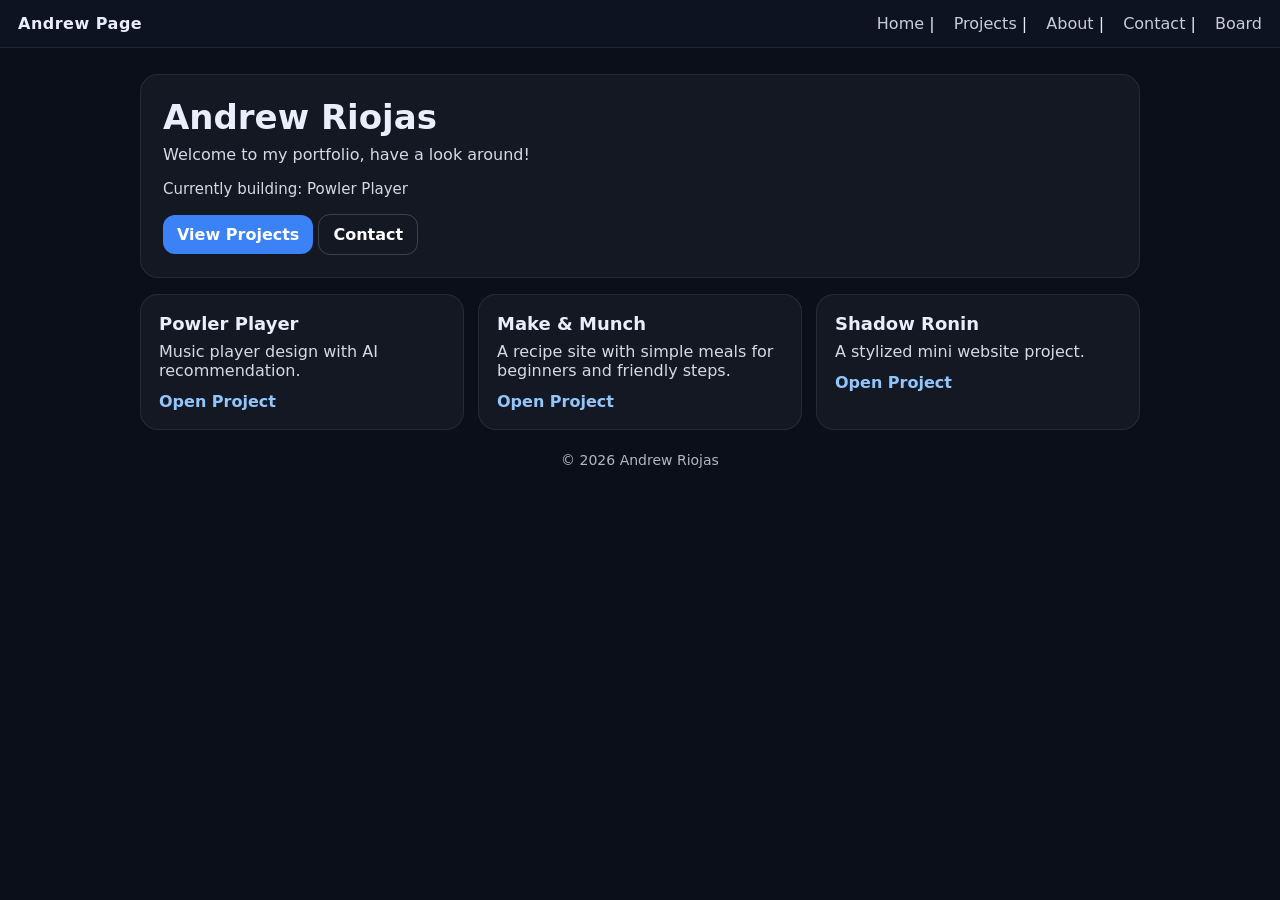
<file: My Portfolio/index.html>
<!DOCTYPE html>
<html lang="en">
<head>
    <meta charset="UTF-8">
    <meta name="viewport" content="width=device-width, initial-scale=1.0">
    <title>Andrew | Portfolio</title>

    <!-- Linking my CSS -->
    <link rel="stylesheet" href="setup.css">
</head>

<body>

    <!-- Navigation bar -->
    <nav class="top-nav">
        <div class="brand">Andrew Page</div>

        <!-- Main navigation links -->
        <div class="nav-links">
            <a href="index.html">Home</a> |
            <a href="projects.html">Projects</a> |
            <a href="about.html">About</a> |
            <a href="contact.html">Contact</a> |
            <a href="board.html">Board</a>
        </div>
    </nav>

    <main class="container">

        <!-- Intro section  -->
        <header class="intro">
            <h1>Andrew Riojas</h1>
            <p>Welcome to my portfolio, have a look around!</p>
            <p class="current-project">Currently building: Powler Player</p>

            <div class="hero-actions">
                <a class="btn" href="projects.html">View Projects</a>
                <a class="btn btn-outline" href="contact.html">Contact</a>
            </div>
        </header>

        <!-- Project preview boards -->
        <section class="boards">

            <article class="board">
                <h2>Powler Player</h2>
                <p>Music player design with AI recommendation.</p>
                <a class="board-link" href="projects.html" target="_blank">Open Project</a>
            </article>

            <article class="board">
                <h2>Make &amp; Munch</h2>
                <p>A recipe site with simple meals for beginners and friendly steps.</p>
                <a class="board-link" href="projects.html">Open Project</a>
            </article>

            <article class="board">
                <h2>Shadow Ronin</h2>
                <p>A stylized mini website project.</p>
                <a class="board-link" href="powlerplayer/index.html" target="_blank">Open Project</a>
            </article>

        </section>

        <!-- Footer -->
        <footer class="footer">
            © 2026 Andrew Riojas
        </footer>

    </main>

</body>
</html>
</file>
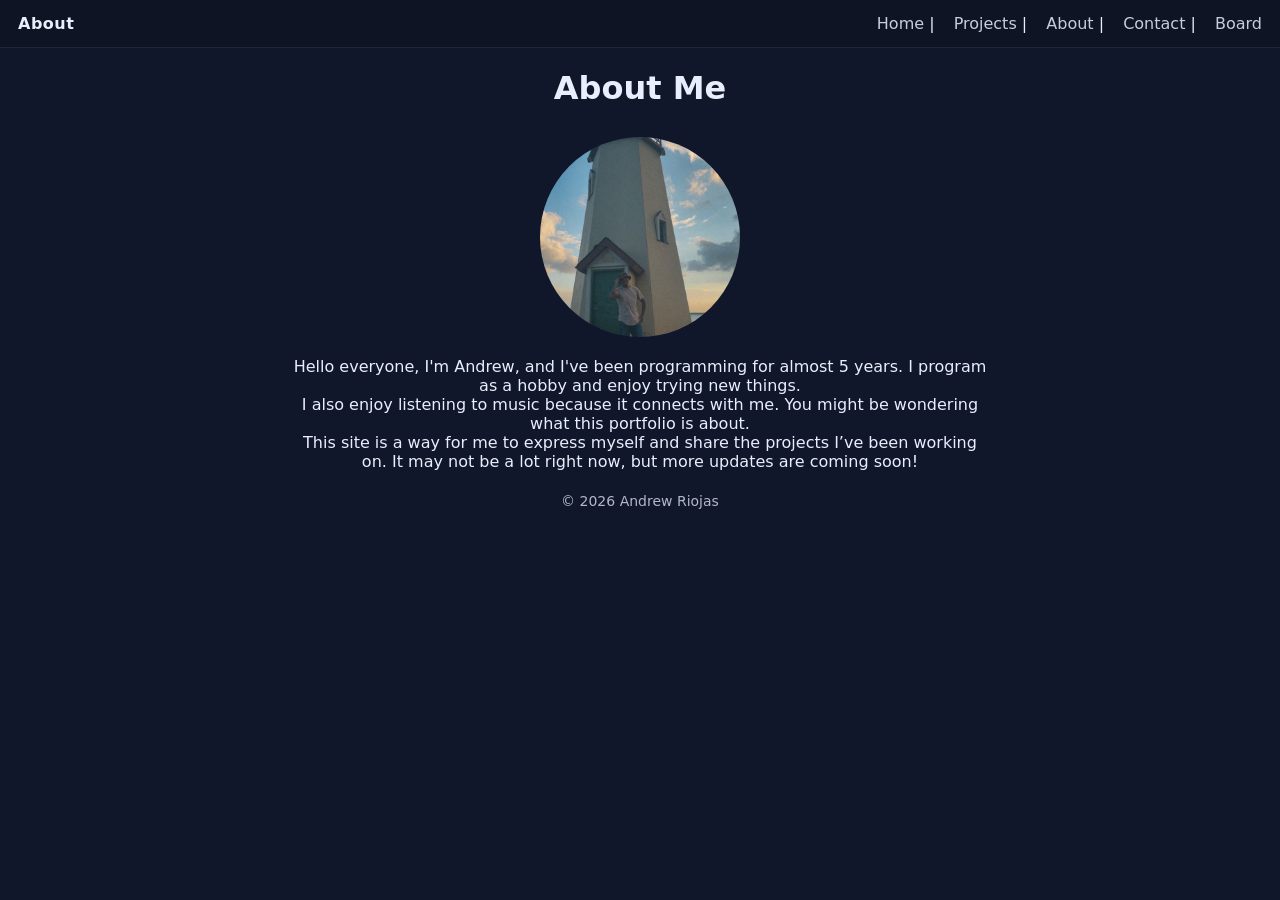
<file: My Portfolio/about.html>
<!DOCTYPE html>
<html lang="en">
<head>
    <meta charset="UTF-8">
    <meta name="viewport" content="width=device-width, initial-scale=1.0">
    <title>About Me | Portfilo</title>
    <link rel="stylesheet" href="setup.css">
</head>

<body class="about-me-page">
    <nav class="top-nav">
        <div class="brand">About</div>
        <div class="nav-links">
            <a href="index.html">Home</a> |
            <a href="projects.html">Projects</a> |
            <a href="about.html">About</a> |
            <a href="contact.html">Contact</a> |
            <a href="board.html">Board</a>
        </div>
    </nav>

    <main class="about-me-container">
        <h1>About Me</h1>
        <img src="images/profile_pic.jpg" alt="Andrew Riojas" class="profile-img">
        Hello everyone, I'm Andrew, and I've been programming for almost 5 years. I program as a hobby and enjoy trying new things. <br>
I also enjoy listening to music because it connects with me. You might be wondering what this portfolio is about.<br>
This site is a way for me to express myself and share the projects I’ve been working on. It may not be a lot right now, but more updates are coming soon!
    </main>

    <footer class="footer">
        © 2026 Andrew Riojas
    </footer>
</body>
</html>
</file>
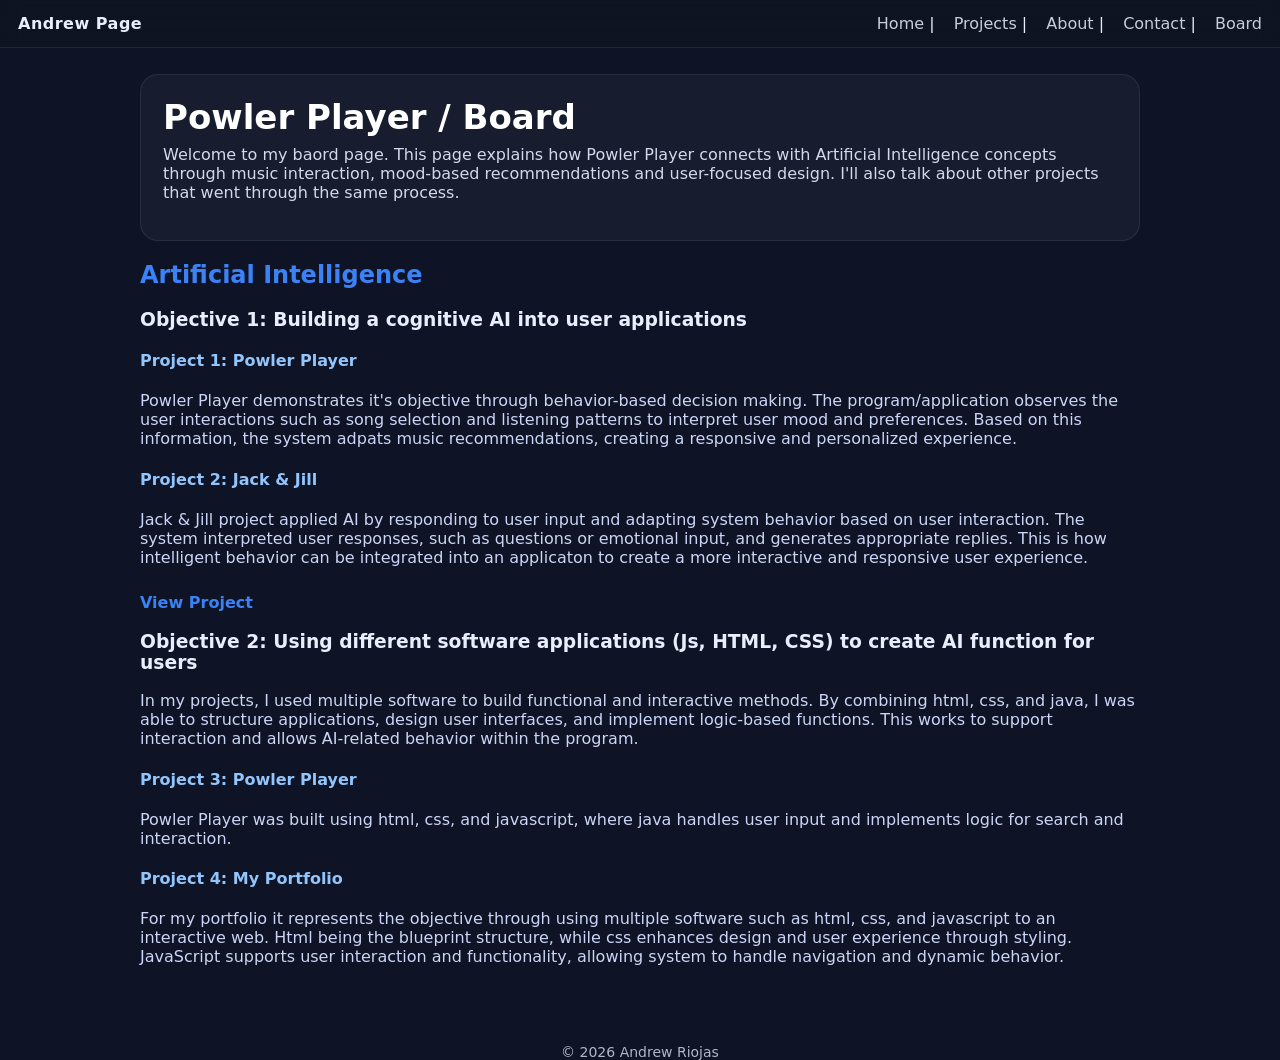
<file: My Portfolio/board.html>
<!DOCTYPE html>
<html lang="en">
<head>
    <meta charset="UTF-8">
    <meta name="viewport" content="width=device-width, initial-scale=1.0">
    <title>Andrew Board | Powler Player</title>
    <link rel="stylesheet" href="setup.css">
</head>
<body class="board-page">
    <nav class="top-nav">
        <div class="brand">Andrew Page</div>
        <!--Adding my links to navagate to -->
        <div class="nav-links">
            <a href="index.html">Home</a> |
            <a href="projects.html">Projects</a> |
            <a href="about.html">About</a> |
            <a href="contact.html">Contact</a> |
            <a href="board.html">Board</a> 

        </div>
    </nav>

    <main class="container">
        <header class="intro">
            <h1>Powler Player / Board</h1>
            <p>
                Welcome to my baord page. This page explains how Powler Player connects with Artificial Intelligence concepts through
                music interaction, mood-based recommendations and user-focused design. I'll also talk about other projects that went through the same process.
            </p>  
        </header>

        <section class="project-objective">
            <h2>Artificial Intelligence</h2>
            <!-- Going over AI focus  -->
             <!-- Objective 1 -->
            <div class="project-content">
                <h3>Objective 1: Building a cognitive AI into user applications</h3>

                <h4>Project 1: Powler Player</h4>
                <p>
                    Powler Player demonstrates it's objective through behavior-based decision making. The program/application observes the user interactions such as song selection and listening patterns to interpret user mood and preferences. Based on this information, the system adpats music recommendations, creating a responsive and personalized experience.
                </p>

                <div class="project-content">
                    <h4>Project 2: Jack &amp; Jill</h4>
                    <p>
                        Jack &amp; Jill project applied AI by responding to user input and adapting system behavior based on user interaction. The system interpreted user responses, such as questions or emotional input, and generates appropriate replies. This is how intelligent behavior can be integrated into an applicaton to create a more interactive and responsive user experience.
                    </p>
                    <a class="project-link" href="https://youtu.be/aUADUawlbmo" target="_blank">View Project</a>
                </div>
                <!------------------------------------------------------------------------------------>
                <!-- Objective 2-->
                <h3>Objective 2: Using different software applications (Js, HTML, CSS) to create AI function for users</h3>
                <p>In my projects, I used multiple software to build functional and interactive methods. By combining html, css, and java, I was able to structure applications, design user interfaces, and implement logic-based functions. This works to support interaction and allows AI-related behavior within the program.</p>
                
                <h4>Project 3: Powler Player</h4>
                <p>Powler Player was built using html, css, and javascript, where java handles user input and implements logic for search and interaction.</p>
                
                <h4>Project 4: My Portfolio</h4>
                <p>For my portfolio it represents the objective through using multiple software such as html, css, and javascript to an interactive web. Html being the blueprint structure, while css enhances design and user experience through styling. JavaScript supports user interaction and functionality, allowing system to handle navigation and dynamic behavior.</p>
            </div>
        </section>
    </main>



    <footer class="footer">
        © 2026 Andrew Riojas
    </footer>
    
</body>
</html>
</file>
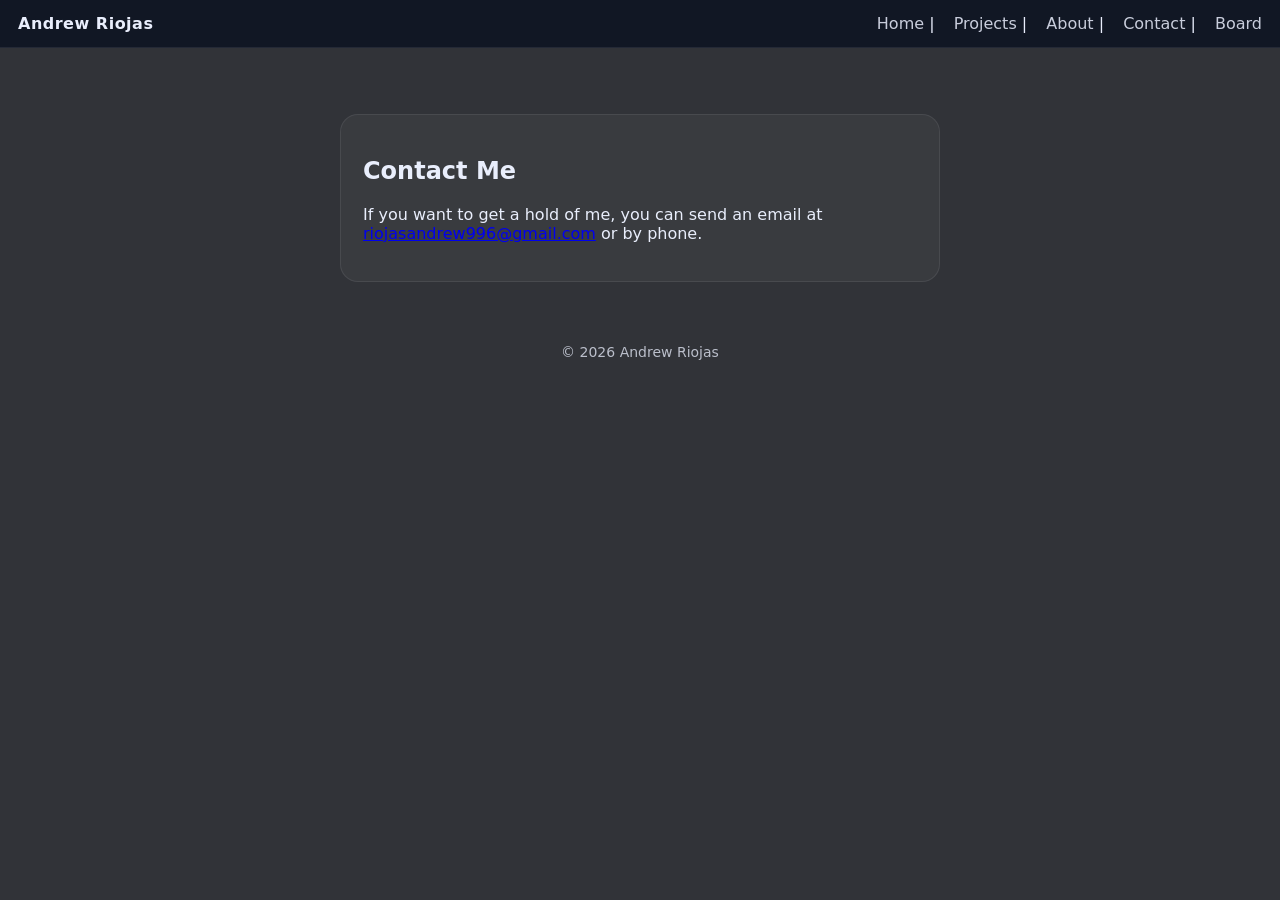
<file: My Portfolio/contact.html>
<!DOCTYPE html>
<html lang="en">
<head>
    <meta charset="UTF-8">
    <meta name="viewport" content="width=device-width, initial-scale=1.0">
    <title>Contact</title>
    <link rel="stylesheet" href="setup.css">
</head>
<body class="contact-page">
    <nav class="top-nav">
        <div class="brand">Andrew Riojas</div>

        <div class="nav-links">
            <a href="index.html">Home</a> |
            <a href="projects.html">Projects</a> |
            <a href="about.html">About</a> |
            <a href="contact.html">Contact</a> |
            <a href="board.html">Board</a>
        </div>
    </nav>

    <main class="contact_container">
        <!--sections help group related content together -->
        <section class="contact-board">
            <h1>Contact Me</h1> 
            <p>
            If you want to get a hold of me, you can send an email at
            <a href="mailto:riojasandrew996@gmail.com">riojasandrew996@gmail.com</a>
            or by phone.
            </p>
        </section>
    </main>
    <footer class="footer">
        © 2026 Andrew Riojas
    </footer>
</body>
</html>
</file>
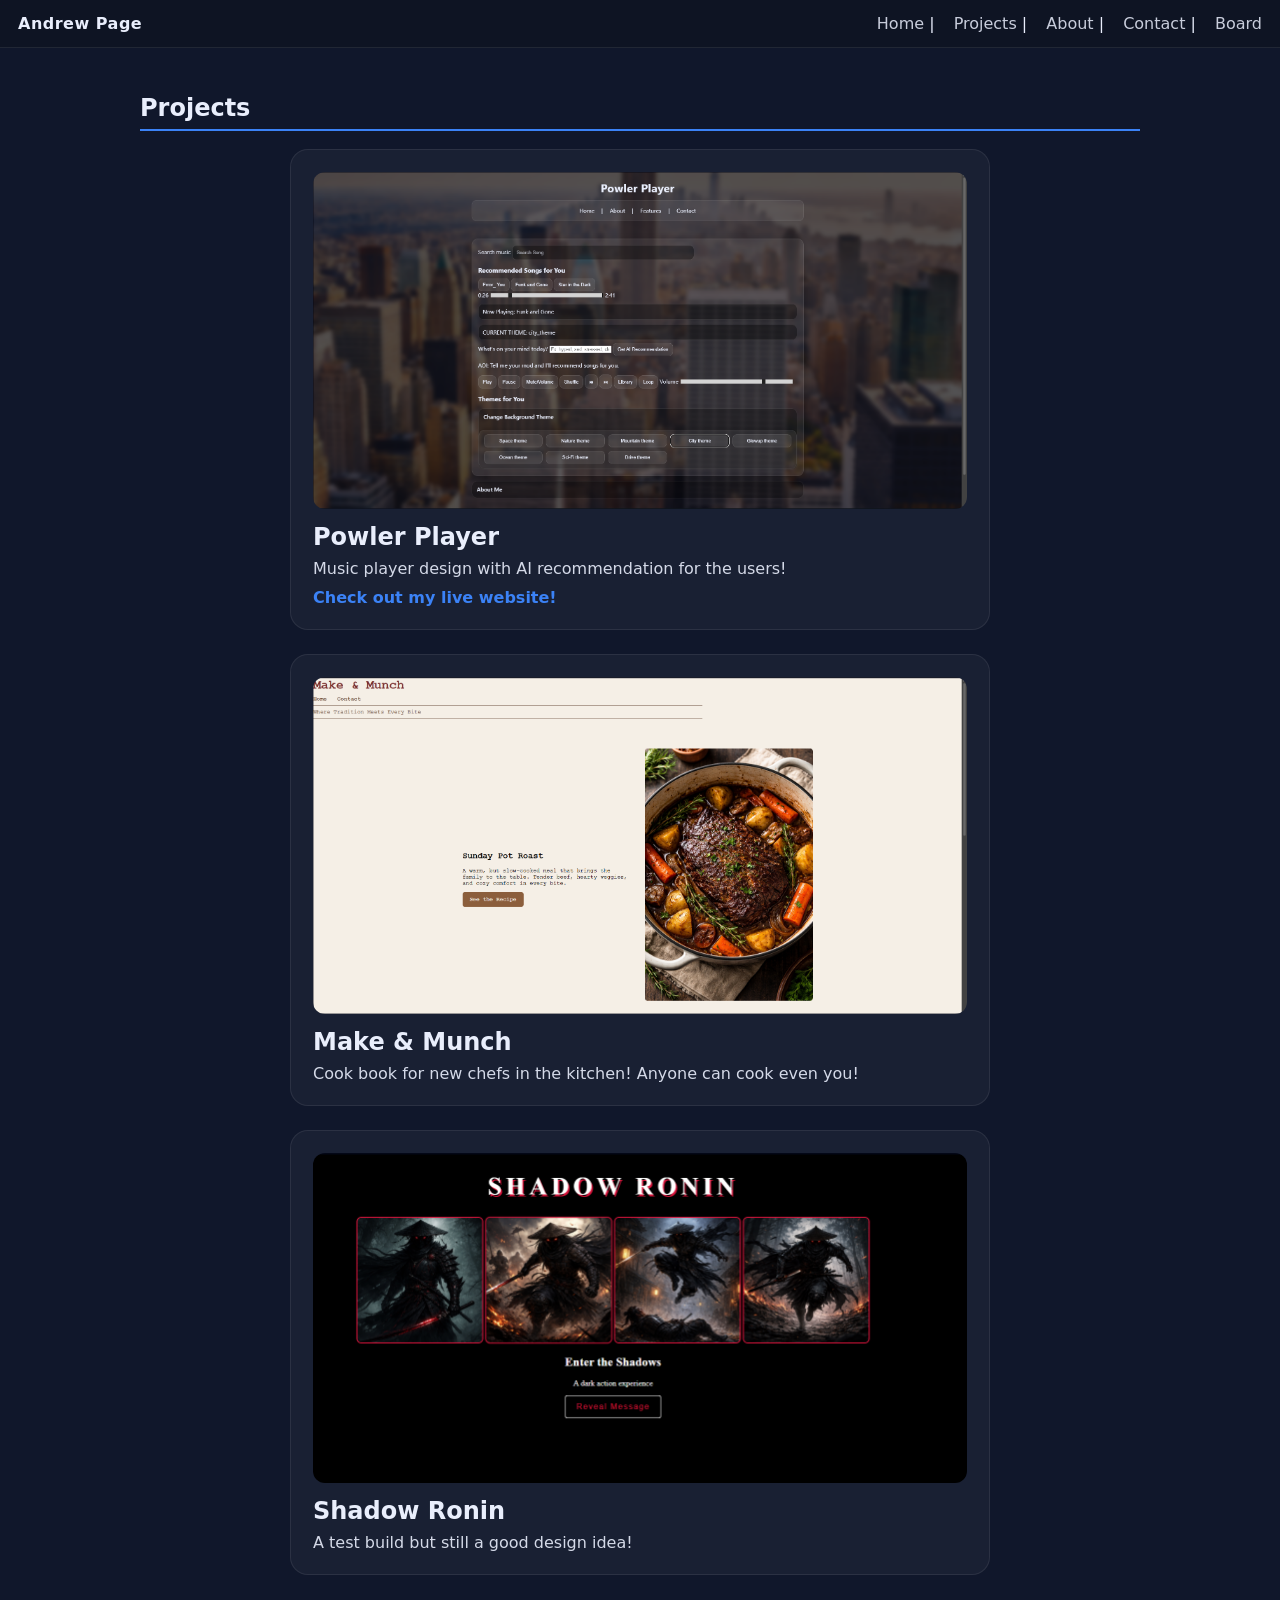
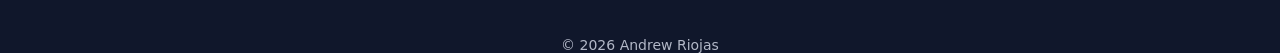
<file: My Portfolio/projects.html>
<!DOCTYPE html>
<html lang="en">
<head>
    <meta charset="UTF-8">
    <meta name="viewport" content="width=device-width, initial-scale=1.0">
    <title>My Projects</title>
    <link rel="stylesheet" href="setup.css">
</head>
<body class="project-page">
    <nav class="top-nav">
        <div class="brand">Andrew Page</div>

        <div class="nav-links">
            <a href="index.html">Home</a> |
            <a href="projects.html">Projects</a> |
            <a href="about.html">About</a> |
            <a href="contact.html">Contact</a> |
            <a href="board.html">Board</a>
        </div>
    </nav>

    <main class="container">
        <section class="project-header">
            <h1>Projects</h1>
        </section>

        <section class="project-list">

            <article class="project-board">
                <a href="powlerplayer/index.html" target="_blank">
                    <img src="images/Powler_Player_portfilio.png" alt="Powler Player Project">
                </a>
                <h2>Powler Player</h2>
                <p>Music player design with AI recommendation for the users!</p>
                <!--Update adding Powler Player link for user -->
                <a class="project-live-server" href="https://powler-player.netlify.app" target="_blank">
                    Check out my live website!
                </a>
            </article>

            <article class="project-board">
                <a href="makeandmunch/index.html" target="_blank">
                    <img src="images/Make_Munch_portfolio.png" alt="Make & Munch Project">
                </a>
                <h2>Make &amp; Munch</h2>
                <p>Cook book for new chefs in the kitchen! Anyone can cook even you!</p>
            </article>

            <article class="project-board">
                <a href="shadowronin/index.html" target="_blank">
                    <img src="images/Shadow_Ronin_portfilio.png" alt="Shadow Ronin Project">
                </a>
                <h2>Shadow Ronin</h2>
                <p>A test build but still a good design idea!</p>
            </article>

        </section>
    </main>

    <footer class="footer">
        © 2026 Andrew Riojas
    </footer>
</body>
</html>
</file>
<file: My Portfolio/setup.css>
* { box-sizing: border-box; }

html, body {
  height: 100%;
}

body {
  margin: 0;
  font-family: system-ui, Arial, sans-serif;
  /* default background if not applied to others */
  background: #0b0f19;
  color: #e9eefc;
}

/* Top nav */
.top-nav {
  position: sticky;
  top: 0;
  display: flex;
  justify-content: space-between;
  gap: 16px;
  padding: 14px 18px;
  background: rgba(15, 20, 35, 0.9);
  backdrop-filter: blur(10px);
  border-bottom: 1px solid rgba(255,255,255,0.08);
}

.brand {
  font-weight: 700;
  letter-spacing: 0.5px;
}

.nav-links a {
  color: #e9eefc;
  text-decoration: none;
  margin-left: 14px;
  opacity: 0.85;
}

.nav-links a:hover {
  opacity: 1;
}

/* Page container */
.container {
  width: min(1000px, 92%);
  margin: 0 auto;
  padding: 26px 0 40px;
}

/* intro design */
.intro {
  padding: 22px;
  border: 1px solid rgba(255,255,255,0.08);
  border-radius: 18px;
  background: rgba(255,255,255,0.04);
}

.intro h1 {
  margin: 0 0 8px;
  font-size: 34px;
}

.intro p {
  margin: 0 0 16px;
  opacity: 0.9;
}

.intro-actions {
  display: flex;
  gap: 12px;
  flex-wrap: wrap;
}

/* Button design */
.btn {
  display: inline-block;
  padding: 10px 14px;
  border-radius: 12px;
  background: #3b82f6;
  color: white;
  text-decoration: none;
  font-weight: 600;
}

.btn-outline {
  background: transparent;
  border: 1px solid rgba(255,255,255,0.18);
}

/* Home page boards */
.boards {
  display: flex;
  gap: 14px;
  margin-top: 16px;
  flex-wrap: wrap;
}

.board {
  flex: 1 1 260px;
  padding: 18px;
  border-radius: 18px;
  border: 1px solid rgba(255,255,255,0.08);
  background: rgba(255,255,255,0.04);
  transition: all 0.2s ease;
}

.board h2 {
  margin: 0 0 8px;
  font-size: 18px;
}

.board p {
  margin: 0 0 12px;
  opacity: 0.9;
}

.board-link {
  color: #93c5fd;
  text-decoration: none;
  font-weight: 600;
}

.board-link:hover {
  text-decoration: underline;
}

.board:hover {
  transform: translateY(-5px);
}

.current-project{
  font-size: 15px;
  opacity: 1;
  margin: 0 0 15px;
  
}

/********************** Contact.html *****************************/
body.contact-page {
  background: #313338;
}

.contact_container {
  width: min(1000px, 92%);
  margin: 0 auto;
  padding: 26px 0 40px;
}

.contact-board {
  padding: 22px;
  border-radius: 18px;
  border: 1px solid rgba(255, 255, 255, 0.08);
  background: rgba(255, 255, 255, 0.04);
  max-width: 600px;
  margin: 40px auto 0;
}

/********************** Projects.html *****************************/
body.project-page {
  background: #10172b;
}

.project-header h1 {
  margin-bottom: 18px;
}
/* Update added a divider for user */
.project-header h1::after{
  content: "";
  display: block;
  height: 2px;
  width: 58;
  background: #3b82f6;
  margin-top: 7px;
}

.project-list {
  display: flex;
  flex-direction: column;
  gap: 24px;
}

.project-board {
  padding: 22px;
  border-radius: 18px;
  border: 1px solid rgba(255,255,255,0.08);
  background: rgba(255,255,255,0.04);
  max-width: 700px;
  margin: 0 auto;
}

.project-board img {
  width: 100%;
  border-radius: 12px;
  display: block;
}

.project-board h2 {
  margin: 14px 0 8px;
}

.project-board p {
  margin: 0;
  opacity: 0.9;
}

/******** Update hover effect that adjust containers up a bit ONLY project section ************/
.project-board {
  transition: all 0.2s ease;
}
.project-board:hover{
  transform: translateY(-5px);
}

/**************** About Me html***********************************************/

.profile-img{
  width: 200px;
  height: 200px;
  border-radius: 50%;
  object-fit: cover;
  display: block;
  margin: 30px auto 20px auto;
}

.about-me-container{
  text-align: center;
  max-width: 700px;
  margin: 0 auto;
  
}

.about-me-container p{
  max-width: 650px;
  margin: 0 auto;
  line-height: 1.6;
}

.about-me-page{
  background:#10172b;
}

/***************************** Boards.html ******************************************************************/
.board-page{
  background: #0e1426;
}

.board-page h1{
  color: #ffffff;
}

.project-objective h2{
  color: #3b82f6;
}

.project-content h3{
  color: #e9eefc;
}

.project-content h4{
  color: #93c5fd;
}

/*style both*/
.project-objective p, 
.project-content p{
  color: #cbd5f5;
}





/*********************************************************************************************/

/**************************** Live Link Server ************************************/
.project-live-server{
  display: inline-block;
  color:#3b82f6;
  font-weight: 600;
  margin-top: 10px;
  text-decoration: none;
}

.project-live-server:hover{
  text-decoration: underline;
}

.project-link{
  display: inline-block;
  color:#3b82f6;
  font-weight: 600;
  margin-top: 10px;
  text-decoration: none;
}

.project-link:hover{
  text-decoration: underline;
}

/************************************************************************************************/
/* Footer */
.footer {
  margin-top: 22px;
  opacity: 0.75;
  font-size: 14px;
  text-align: center;
}
</file>
